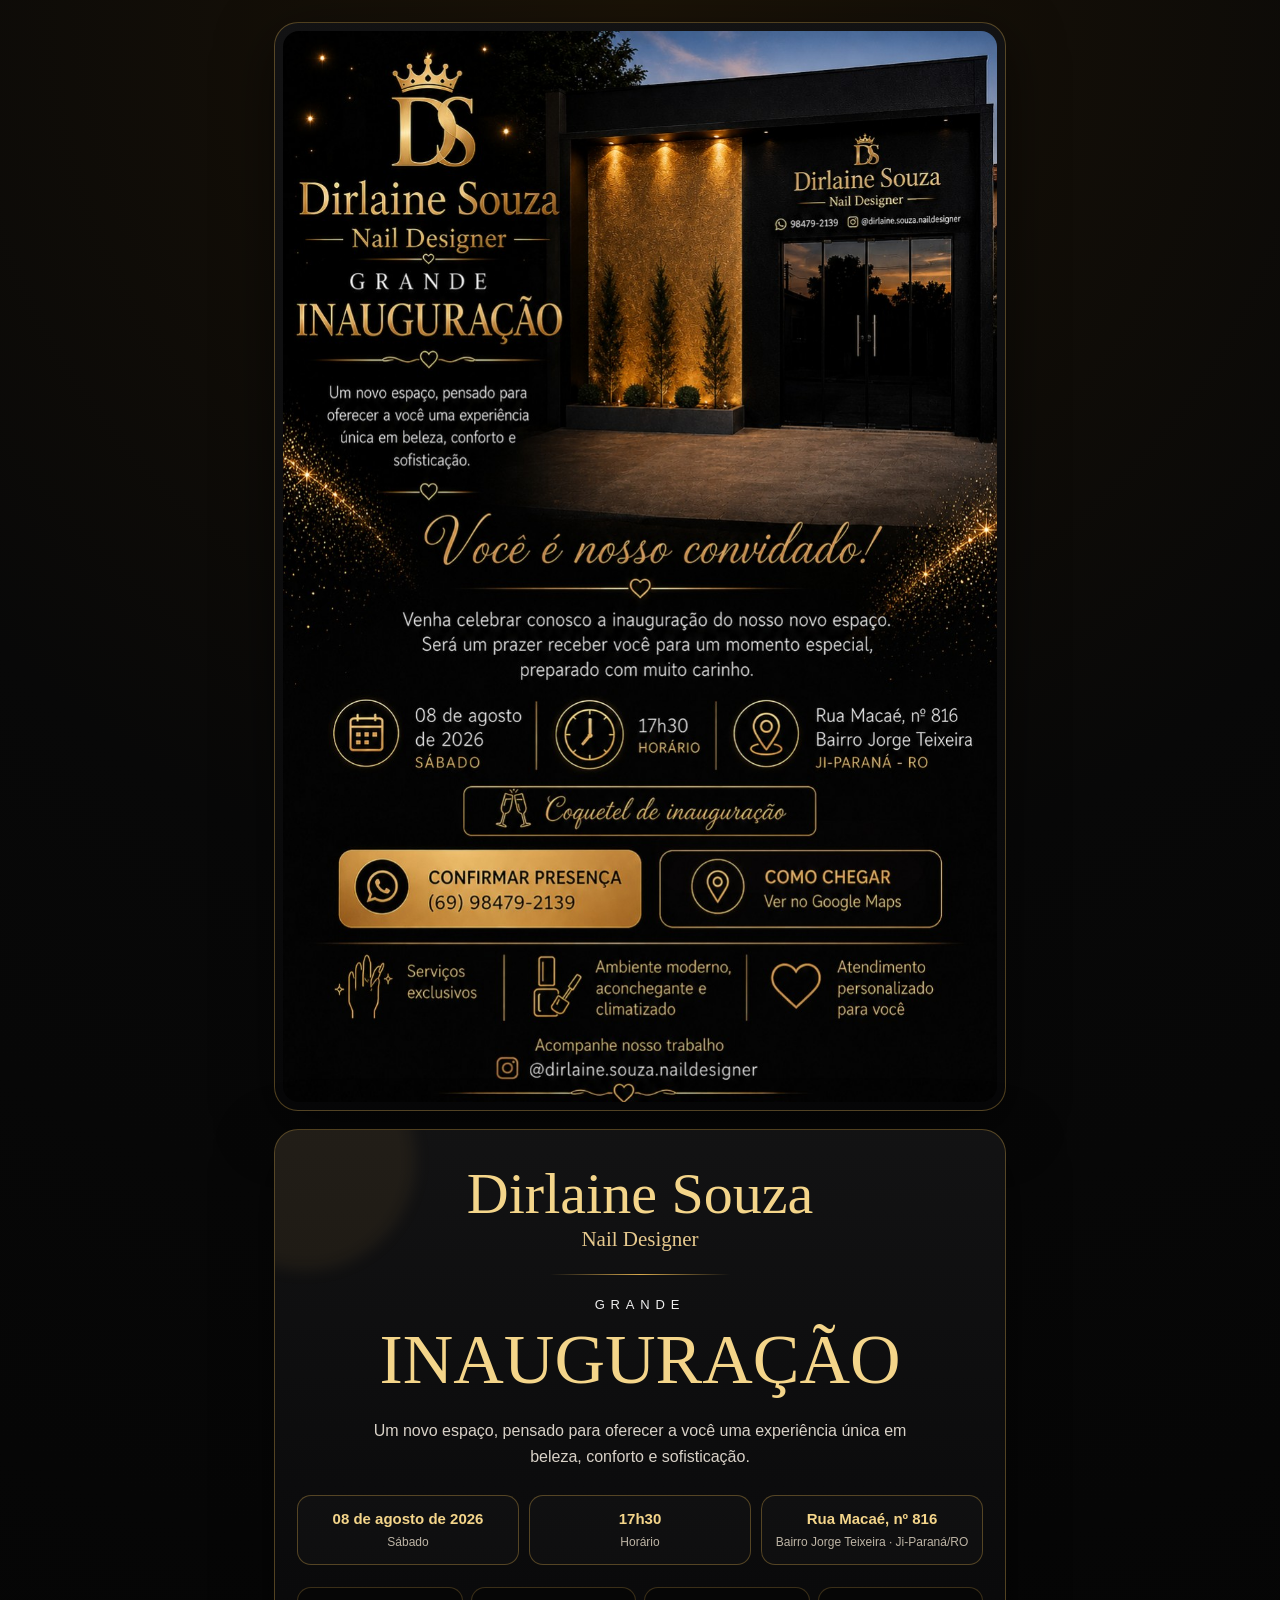
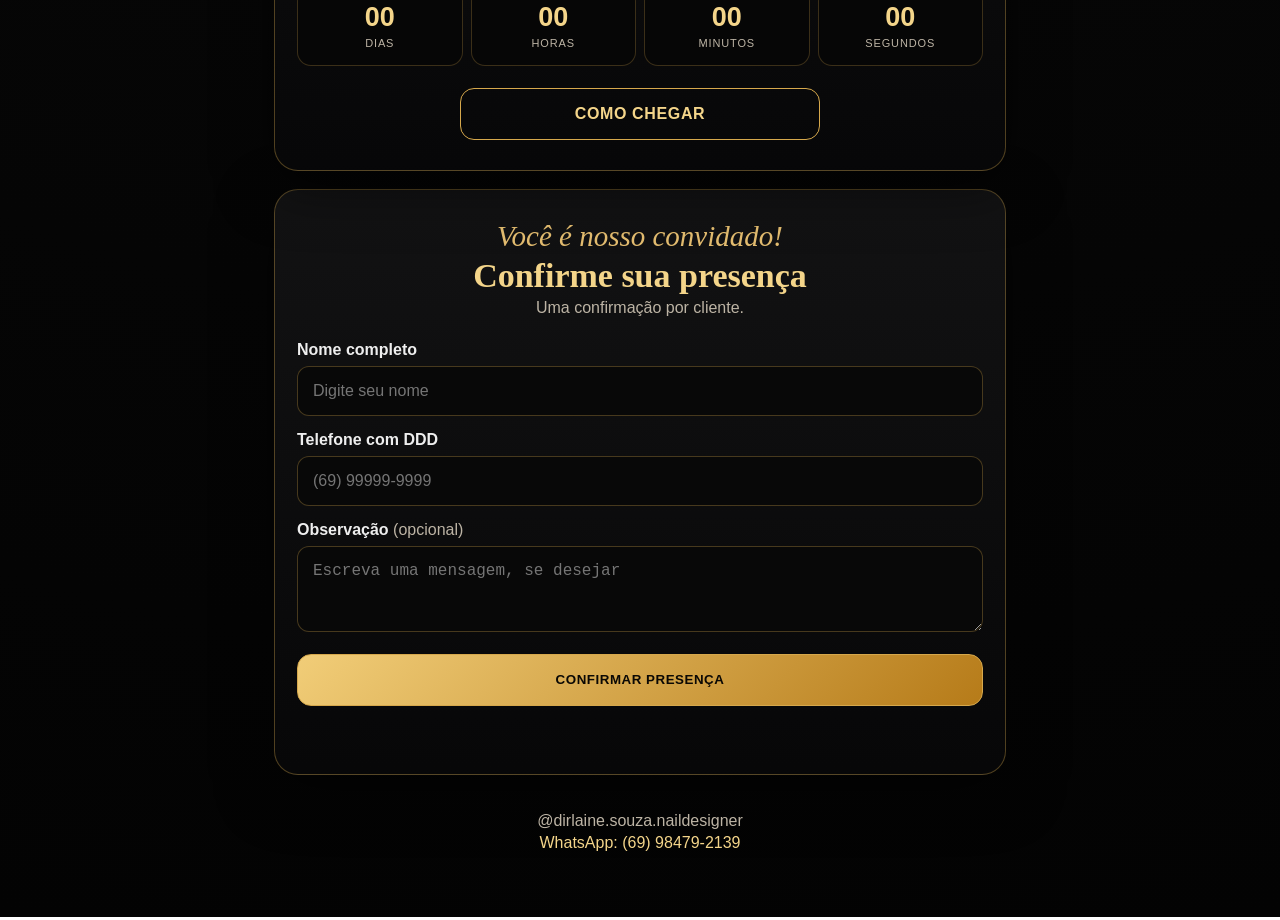
<file: index.html>
<!doctype html>
<html lang="pt-BR">
<head>
  <meta charset="utf-8">
  <meta name="viewport" content="width=device-width,initial-scale=1">
  <meta name="theme-color" content="#080808">
  <title>Inauguração | Dirlaine Souza Nail Designer</title>
  <meta name="description" content="Confirme sua presença na inauguração da Dirlaine Souza Nail Designer.">
  <link rel="stylesheet" href="/style.css">
</head>
<body>
  <main class="page-shell">

    <section class="card" style="padding:8px;overflow:hidden">
      <img
        src="/convite-oficial.png"
        alt="Convite oficial da inauguração Dirlaine Souza Nail Designer"
        style="display:block;width:100%;height:auto;border-radius:16px"
      >
    </section>

    <section class="hero card">
      <p class="brand">Dirlaine Souza</p>
      <p class="subtitle">Nail Designer</p>
      <div class="divider"></div>
      <p class="eyebrow">GRANDE</p>
      <h1>INAUGURAÇÃO</h1>
      <p class="intro">Um novo espaço, pensado para oferecer a você uma experiência única em beleza, conforto e sofisticação.</p>

      <div class="event-grid">
        <div><strong>08 de agosto de 2026</strong><span>Sábado</span></div>
        <div><strong>17h30</strong><span>Horário</span></div>
        <div><strong>Rua Macaé, nº 816</strong><span>Bairro Jorge Teixeira · Ji-Paraná/RO</span></div>
      </div>

      <div class="countdown" aria-label="Contagem regressiva">
        <div><b id="days">00</b><span>dias</span></div>
        <div><b id="hours">00</b><span>horas</span></div>
        <div><b id="minutes">00</b><span>minutos</span></div>
        <div><b id="seconds">00</b><span>segundos</span></div>
      </div>

      <a class="btn secondary" href="https://www.google.com/maps/search/?api=1&query=Rua+Maca%C3%A9+816+Jorge+Teixeira+Ji-Paran%C3%A1+RO" target="_blank" rel="noopener">Como chegar</a>
    </section>

    <section class="card form-card" id="confirmar">
      <p class="script-title">Você é nosso convidado!</p>
      <h2>Confirme sua presença</h2>
      <p class="muted">Uma confirmação por cliente.</p>

      <form id="rsvpForm" novalidate>
        <label for="nome">Nome completo</label>
        <input id="nome" name="nome" autocomplete="name" maxlength="100" required placeholder="Digite seu nome">

        <label for="telefone">Telefone com DDD</label>
        <input id="telefone" name="telefone" inputmode="tel" autocomplete="tel" maxlength="16" required placeholder="(69) 99999-9999">

        <label for="observacoes">Observação <span>(opcional)</span></label>
        <textarea id="observacoes" name="observacoes" maxlength="300" rows="3" placeholder="Escreva uma mensagem, se desejar"></textarea>

        <button class="btn primary" id="submitBtn" type="submit">Confirmar presença</button>
        <p id="formMessage" class="message" role="status" aria-live="polite"></p>
      </form>
    </section>

    <footer>
      <p>@dirlaine.souza.naildesigner</p>
      <a href="https://wa.me/5569984792139" target="_blank" rel="noopener">WhatsApp: (69) 98479-2139</a>
    </footer>
  </main>

  <script src="/script.js" defer></script>
</body>
</html>
</file>
<file: style.css>
:root{--bg:#050505;--card:#0d0d0e;--gold:#d6a84c;--gold2:#f4d58a;--text:#f6f0e5;--muted:#bdb4a5;--line:rgba(214,168,76,.35);--danger:#ff9a9a;--success:#a8e6b0}
*{box-sizing:border-box}html{scroll-behavior:smooth}body{margin:0;background:radial-gradient(circle at top,#1b1307 0,#080808 35%,#030303 100%);color:var(--text);font-family:Arial,Helvetica,sans-serif;min-height:100vh}.page-shell{width:min(760px,100%);margin:auto;padding:22px 14px 50px}.card{background:linear-gradient(180deg,rgba(19,19,20,.97),rgba(7,7,8,.98));border:1px solid var(--line);border-radius:24px;padding:30px 22px;margin-bottom:18px;box-shadow:0 16px 55px rgba(0,0,0,.5);text-align:center}.hero{overflow:hidden;position:relative}.hero:before{content:"";position:absolute;inset:-80px auto auto -80px;width:220px;height:220px;border-radius:50%;background:rgba(214,168,76,.08);filter:blur(8px)}.logo-ds{width:155px;max-width:48vw;height:auto;display:block;margin:0 auto 4px;object-fit:cover;object-position:center;border-radius:8px}.brand{font-family:Georgia,'Times New Roman',serif;font-size:clamp(35px,8vw,58px);line-height:1;margin:5px 0 4px;color:var(--gold2)}.subtitle{font-family:Georgia,'Times New Roman',serif;font-size:21px;margin:0;color:#e6c98e}.divider{height:1px;width:180px;margin:22px auto;background:linear-gradient(90deg,transparent,var(--gold),transparent)}.eyebrow{letter-spacing:.45em;font-size:13px;margin:0 0 8px;color:#eee}h1{font-family:Georgia,'Times New Roman',serif;font-weight:500;color:var(--gold2);font-size:clamp(38px,10vw,70px);margin:0 0 18px}.intro{max-width:570px;margin:0 auto 24px;line-height:1.65;color:#d8d1c7}.event-grid{display:grid;grid-template-columns:repeat(3,1fr);gap:10px;margin:22px 0}.event-grid div{padding:14px 10px;border:1px solid var(--line);border-radius:14px;background:rgba(255,255,255,.02)}.event-grid strong,.event-grid span{display:block}.event-grid strong{font-size:15px;color:var(--gold2);margin-bottom:7px}.event-grid span{font-size:12px;color:var(--muted);line-height:1.35}.countdown{display:grid;grid-template-columns:repeat(4,1fr);gap:8px;margin:22px 0}.countdown div{border-radius:14px;padding:14px 4px;background:#060606;border:1px solid rgba(214,168,76,.25)}.countdown b{display:block;font-size:27px;color:var(--gold2)}.countdown span{font-size:11px;text-transform:uppercase;letter-spacing:.08em;color:var(--muted)}.btn{display:inline-flex;align-items:center;justify-content:center;min-height:52px;border-radius:14px;padding:0 22px;text-decoration:none;font-weight:800;text-transform:uppercase;letter-spacing:.04em;border:1px solid var(--gold);cursor:pointer;transition:.2s;width:100%}.btn:hover{transform:translateY(-1px);filter:brightness(1.08)}.primary{background:linear-gradient(135deg,#f1cd78,#b67b19);color:#0a0804}.secondary{background:transparent;color:var(--gold2);max-width:360px}.form-card{text-align:left}.form-card h2{text-align:center;font-family:Georgia,'Times New Roman',serif;color:var(--gold2);font-size:34px;margin:4px 0}.script-title{text-align:center;color:#e4bd70;font-family:Georgia,'Times New Roman',serif;font-style:italic;font-size:29px;margin:0}.muted{text-align:center;color:var(--muted);margin:0 0 24px}label{display:block;margin:15px 0 7px;color:#eee;font-weight:700}label span{font-weight:400;color:var(--muted)}input,textarea{width:100%;border:1px solid rgba(214,168,76,.3);background:#080808;color:#fff;border-radius:12px;padding:15px;font-size:16px;outline:none}input:focus,textarea:focus{border-color:var(--gold);box-shadow:0 0 0 3px rgba(214,168,76,.1)}textarea{resize:vertical}.form-card .primary{margin-top:18px}.message{min-height:24px;text-align:center;font-weight:700;margin:14px 0 0}.message.error{color:var(--danger)}.message.success{color:var(--success)}footer{text-align:center;color:var(--muted);padding:15px 5px}footer a{color:var(--gold2);text-decoration:none}footer p{margin:4px}
.admin-page{width:min(1150px,100%)}.admin-header{display:flex;justify-content:space-between;align-items:center;gap:12px;text-align:left}.admin-header h1{font-size:34px;margin:0}.toolbar{display:grid;grid-template-columns:1fr auto auto;gap:10px;margin:16px 0}.toolbar input{margin:0}.stats{display:grid;grid-template-columns:repeat(2,1fr);gap:12px;margin:15px 0}.stat{border:1px solid var(--line);border-radius:16px;padding:18px}.stat b{display:block;font-size:36px;color:var(--gold2)}.table-wrap{overflow:auto;border:1px solid var(--line);border-radius:14px}table{width:100%;border-collapse:collapse;min-width:720px}th,td{text-align:left;padding:13px;border-bottom:1px solid rgba(255,255,255,.08)}th{color:var(--gold2);background:#090909}td{color:#ddd}.small-btn{border:1px solid var(--gold);background:transparent;color:var(--gold2);border-radius:9px;padding:8px 10px;cursor:pointer}.login-box{max-width:460px;margin:10vh auto}.hidden{display:none!important}@media(max-width:650px){.event-grid{grid-template-columns:1fr}.countdown{grid-template-columns:repeat(2,1fr)}.toolbar{grid-template-columns:1fr}.admin-header{align-items:flex-start;flex-direction:column}.card{padding:25px 16px}.logo-ds{width:130px}}
@media print{body{background:#fff;color:#000}.no-print,.login-box,.admin-header button,.toolbar{display:none!important}.card{box-shadow:none;border:0;background:#fff}table{min-width:0}th,td{color:#000;border-color:#bbb}}
</file>
